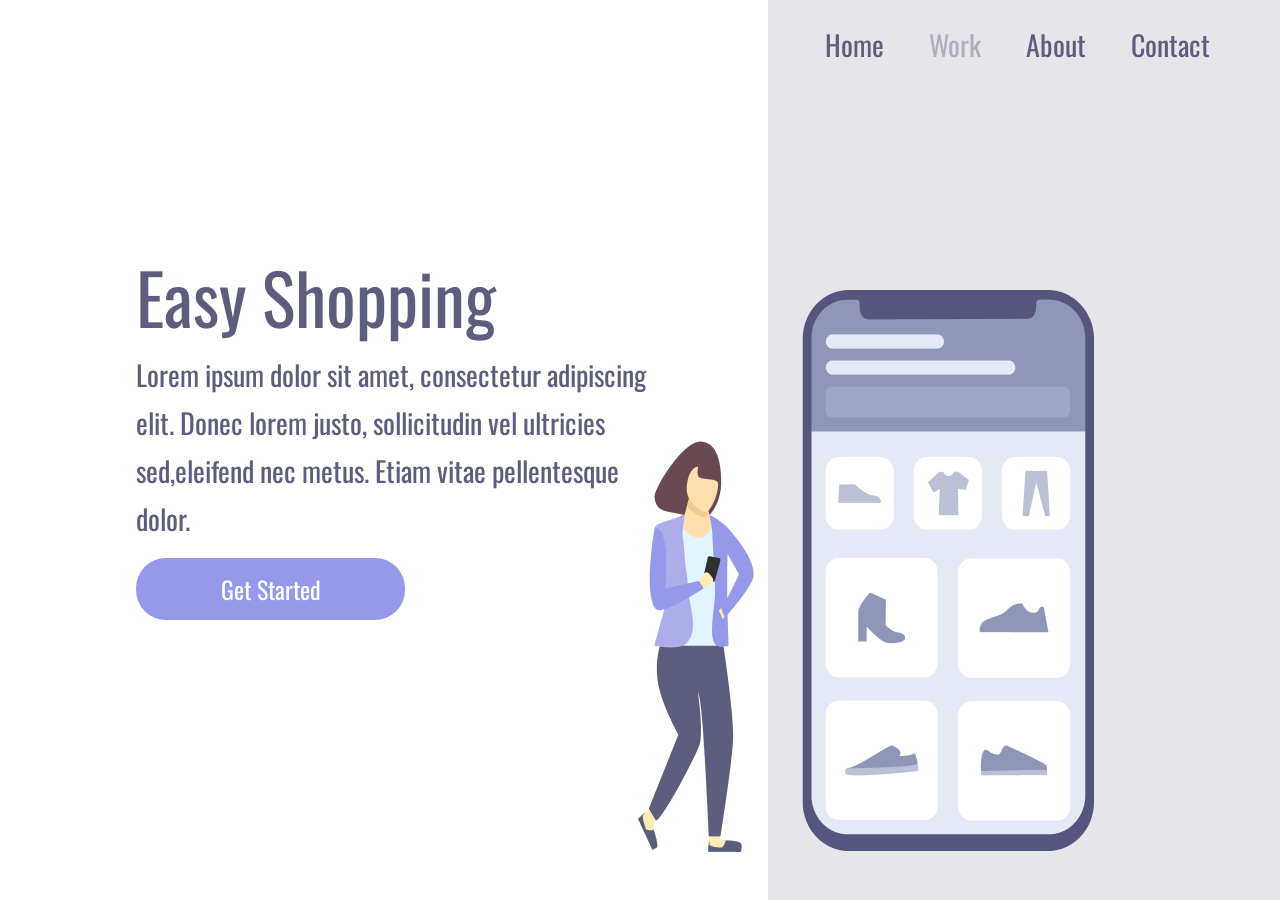
<file: index.html>
<!DOCTYPE html>
<html lang="en">
<head>
    <meta charset="UTF-8">
    <meta http-equiv="X-UA-Compatible" content="IE=edge">
    <meta name="viewport" content="width=device-width, initial-scale=1.0">
    <link rel="stylesheet" href="./styles.css">
    <link rel="preconnect" href="https://fonts.googleapis.com">
    <link rel="preconnect" href="https://fonts.gstatic.com" crossorigin>
    <link href="https://fonts.googleapis.com/css2?family=Oswald:wght@200..700&display=swap" rel="stylesheet">
    <title>Easy Shopping</title> 
</head>
<body>
    <div class="wrapper">
        <section class="container-left">
            <h1> Easy Shopping </h1>
            <p>  Lorem ipsum dolor sit amet, consectetur  adipiscing elit. Donec lorem justo, sollicitudin vel
            ultricies sed,eleifend nec metus. Etiam vitae pellentesque dolor. </p>
            <button> Get Started </button>
        </section>

        <section class="container-right">
        <header> 
            <a>Home</a>
            <a>Work</a>
            <a>About</a>
            <a>Contact</a>
            </header>
            <img alt="girl-cellphone" src="./Illustration-3-3.png">
        </section>   
    </div>  
</body>
</html>
</file>
<file: styles.css>
* {
    margin:0;
    padding:0;
    box-sizing:border-box;
    font-family: "Oswald", sans-serif;
}


.wrapper {
    height: 100vh;
    width: 100vw;
}

.container-left {
    display:inline-block;
    width:60%;
    padding-left: 136px;
    margin-top: 20%;
}

.container-right {
    display:inline-block;  
    background-color: rgba(93,93,125,0.16);
    height:100vh;
    width:40%;
    position:absolute;
}

img {
    position:relative;
    top:25%;
    right:130px;
}

h1 {
    font-weight: 400;
    font-size: 70px;
    line-height: 80px;
    color: #5d5d7d;
    width:368px;
}

p {
    font-size:28px;
    line-height: 48px;
    color:#5d5d7d;
    margin-top:15px;
    margin-bottom: 15px;
    width:540px;
}

button {
    width:269px;
    height:62px;
    background: #9499ea;
    box-shadow: 0px 10px 24px  rgba(148,153,234,0,0979959);
    border: none;
    border-radius: 30px;
    font-size: 24px;
    line-height: 36px;
    text-align:center;
    color: #FFFFFF;
}

button:hover {
    opacity: 0.8;
}

button:active {
    opacity: 0.5;
}

a {
    font-size: 28px;
    line-height: 41px;
    color:#5d5d7d;
    margin-right: 41px;
    cursor:pointer;
}

a:nth-child(2) {
    opacity: 0.4;
}

a:hover {
    opacity: 0.4;
}

a:active {
    opcacity: 0.8;
}

header {
    margin: 24px 0 0 57px;
}

/* transformando o site para celulares*/
@media screen and (max-width:900px) {
    .container-left {
    width: 100%;
    height: 50%;
    padding: 0;
    margin:0;
    }

    .container-right {
    display: block;
    height: auto;
    width:100%;
    position:static;
    padding:40px;
    }
    
    img {
    position: static;  
    max-width: 90%;
    }

    header {
    display:none;
    }

    h1 {
    font-size: 36px;
    line-height: 52px;
    width: auto;
    margin: 58px 50px 0 50px;
    text-align: center;
    }
    
    p {
    margin: 15px 40px;
    width:auto;
    text-align: center;
    font-size:14px;
    font-height:24px;
    }

    button {
    margin:0 auto;
    display:block;
    }
}


/* Caso o celular seja muito menor,podemos fazer outra
configuração para o site */

@media screen and (max-width:900px) {
    .container-left {
    height: 70%;
    }

}
</file>
